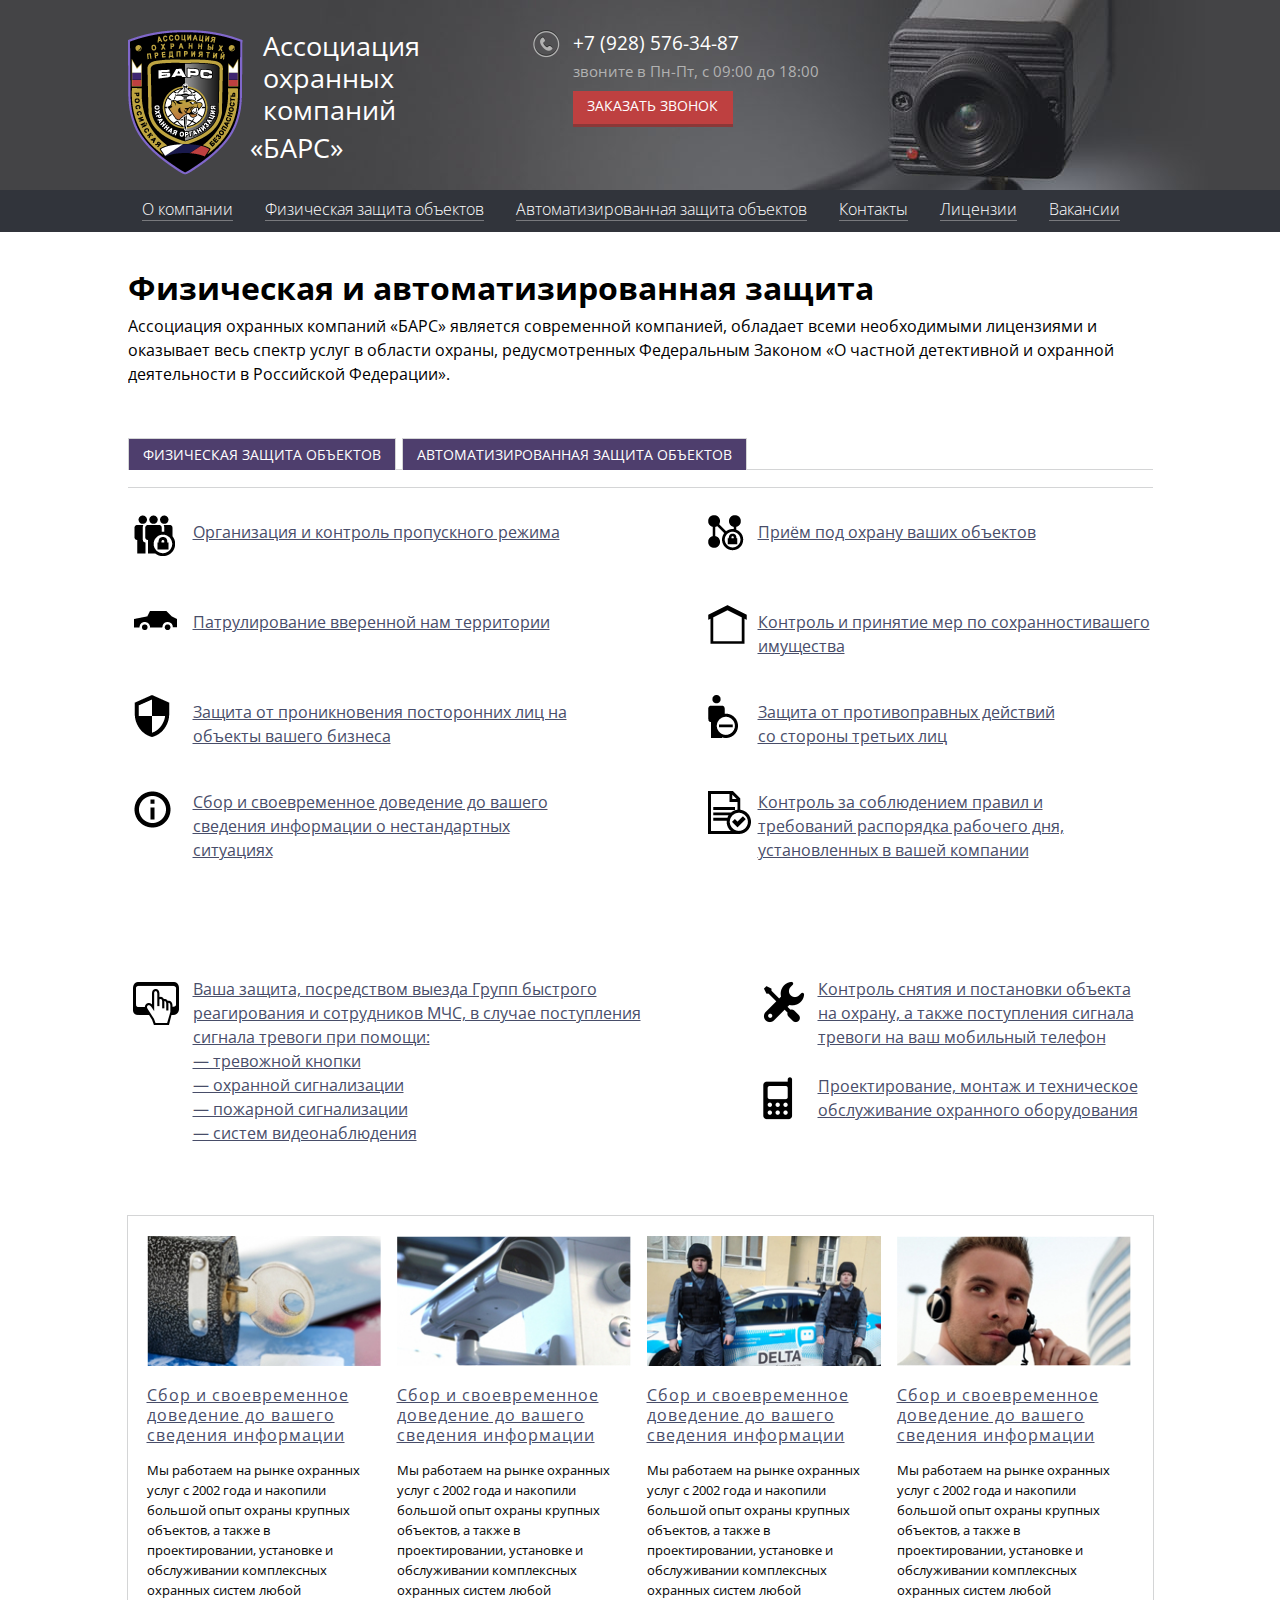
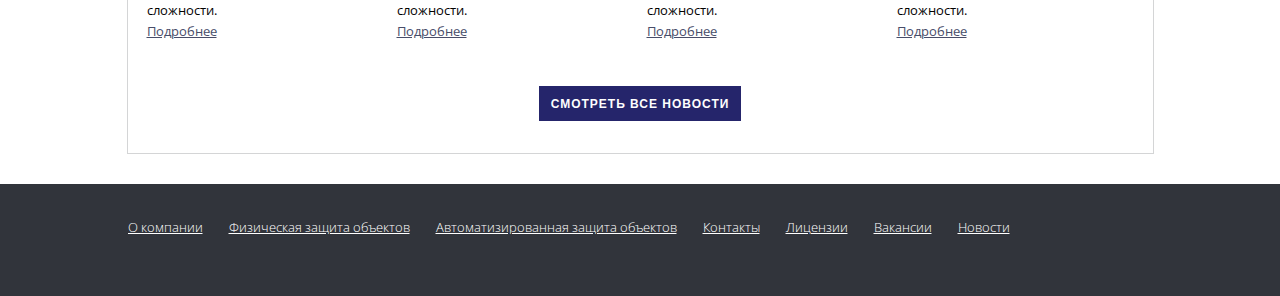
<file: index.html>
<!DOCTYPE html>
<html lang="en">
<head>
    <meta charset="UTF-8">
    <meta name="viewport" content="width=device-width, initial-scale=1.0">
    <title>Барс-Дон</title>
    <link href='https://fonts.googleapis.com/css?family=Open+Sans:400,300,600,800,700&subset=cyrillic' rel='stylesheet' type='text/css'>
    <link rel="stylesheet" href="css/normalize.css">
    <link rel="stylesheet" href="css/owl.carousel.css">
    <link rel="stylesheet" href="css/owl.theme.default.min.css">
    <link rel="stylesheet" href="css/style.css">
</head>
<body>
	<header class="header">
		<!-- CAROUSEL BEGIN -->
	    <div class="wrapper">
	        <ul class="owl-carousel owl-theme owl-loaded">
	            <li class="carousel_item slide_protection"></li>
	            <li class="carousel_item slide_video"></li>
	        </ul>
	    </div>
		<!-- CAROUSEL END -->

		<!-- CAROUSEL_WRAP BEGIN  -->
	    <div class="wrap">
	        <div class="logo">
	            <a href="http://bars-don.ru/">
	                <img src="img/logo.png" alt="">
	            </a>
	            <p>Ассоциация охранных компаний 
	                <span>«БАРС»</span>
	            </p>
	        </div>
	        <div class="h_contact">
	            <p class="phone">+7 (928) 576-34-87</p>
	            <p class="online">звоните в Пн-Пт, с 09:00 до 18:00</p>
	            <a id="go" class="open_modal call_back" href="#">Заказать звонок</a>
	        </div>
	    </div>
		<!-- CAROUSEL_WRAP END-->

		<!-- MAIN_MENU BEGIN -->
	    <div class="main_menu">
	        <div class="main_container">
	            <ul class="main_item">
	                <li><a href="index2.html">О компании</a></li>
	                <li><a href="#Физическая_защита">Физическая защита объектов</a></li>
	                <li><a href="#Автоматизированная_защита">Автоматизированная защита объектов</a></li>
	                <li><a href="#Контакты">Контакты</a></li>
	                <li><a href="#Лецензии">Лицензии</a></li>
	                <li><a href="#Вакансии">Вакансии</a></li>
	            </ul>
	        </div>
	    </div>
		<!-- MAIN_MENU END -->
    </header>

	<!-- MAIN_CONTENT BEGIN -->
	<article class="main_content">
	    <div class="main_information">
	        <div class="main_container">
	        <h1 class="content_title">Физическая и автоматизированная защита</h1>
	        <p class="content_information">Ассоциация охранных компаний «БАРС»  является современной компанией, обладает всеми необходимыми лицензиями и оказывает весь спектр услуг в области охраны, редусмотренных Федеральным Законом «О частной детективной и охранной деятельности в Российской Федерации».</p>

		<!-- TAB BEGIN -->
	    <div class="tabs">
			<!-- Here are header tabs -->
	        <ul class="tabs_navigation">
	            <li class="padding_item"><a href="#first">Физическая защита объектов</a></li>
	            <li><a href="#second">Автоматизированная защита объектов</a></li>
	        </ul>
			<!-- Here are containers with content -->
	        <div id="first">
	                <ul class="list_service">
	                    <li class="svc_1">
	                        <a href="#">Организация и контроль пропускного режима</a>
	                    </li>
	                    <li class="svc_2">
	                        <a href="#">Патрулирование вверенной нам территории</a>
	                    </li>
	                    <li class="svc_3">
	                        <a href="#">Защита от проникновения посторонних лиц на <br> объекты вашего бизнеса</a>
	                    </li>
	                    <li class="svc_4">
	                        <a href="#">Сбор и своевременное доведение до вашего <br> сведения информации о нестандартных <br> ситуациях</a>
	                    </li>
	                </ul>
	                <ul class="list_service column_2">
	                    <li class="svc_5 position_item">
	                        <a href="#">Приём под охрану ваших объектов</a>
	                    </li>
	                    <li class="svc_6 position_item">
	                        <a href="#">Контроль и принятие мер по сохранностивашего <br> имущества</a>
	                    </li>
	                    <li class="svc_7 position_item">
	                        <a href="#">Защита от противоправных действий <br> со стороны третьих лиц</a>
	                    </li>
	                    <li class="svc_8 position_item">
	                        <a href="#">Контроль за соблюдением правил и <br> требований распорядка рабочего дня, <br> установленных в вашей компании</a>
	                    </li>
	                </ul>
	        </div>
	        <div id="second">
	            <ul class="list_service">
	                <li class="svc_9">
	                    <a href="#">Ваша защита, посредством выезда Групп быстрого <br>
	                    реагирования и сотрудников МЧС, в случае поступления <br>
	                    сигнала тревоги при помощи: <br>
	                    — тревожной кнопки <br>
	                    — охранной сигнализации <br>
	                    — пожарной сигнализации <br>
	                    — систем видеонаблюдения</a>
	                </li>
	            </ul>
	            <ul class="list_service column_2">
	                <li class="svc_10 position_item_2">
	                    <a href="#">Контроль снятия и постановки объекта <br> на охрану, а также поступления сигнала <br> тревоги на ваш мобильный телефон</a>
	                </li>
	                <li class="svc_11  position_item_2">
	                    <a href="#">Проектирование, монтаж и техническое <br> обслуживание охранного оборудования</a>
	                </li>
	            </ul>
	        </div>
	    </div>
		<!-- TAB END -->
	        </div>
	    </div>

		<!-- CONTENT BEGIN -->
	    <div class="content_bottom">
	        <div class="main_container">
	            <div class="content_center">
	                <div class="content_block1">
	                    <a href="#"><img src="img/photo_1.jpg" alt="photo_1"></a>
	                    <a class="title_post" href="#">Сбор и своевременное <br> доведение до вашего <br> сведения информации</a>
	                    <p>Мы работаем на рынке охранных <br> услуг с 2002 года и накопили <br> большой опыт охраны крупных  <br>объектов, а также в <br> проектировании, установке и <br> обслуживании комплексных <br> охранных систем любой <br> сложности. <br> </p>
	                    <a class="post_info" href="#">Подробнее</a>
	                </div>
	                <div class="content_block1">
	                    <a href="#"><img src="img/photo_2.jpg" alt="photo_1"></a>
	                    <a class="title_post" href="#">Сбор и своевременное <br> доведение до вашего <br> сведения информации</a>
	                    <p>Мы работаем на рынке охранных <br> услуг с 2002 года и накопили <br> большой опыт охраны крупных  <br>объектов, а также в <br> проектировании, установке и <br> обслуживании комплексных <br> охранных систем любой <br> сложности. <br> </p>
	                    <a class="post_info" href="#">Подробнее</a>
	                </div>
	                <div class="content_block1">
	                    <a href="#"><img src="img/photo_3.jpg" alt="photo_1"></a>
	                    <a class="title_post" href="#">Сбор и своевременное <br> доведение до вашего <br> сведения информации</a>
	                    <p>Мы работаем на рынке охранных <br> услуг с 2002 года и накопили <br> большой опыт охраны крупных  <br>объектов, а также в <br> проектировании, установке и <br> обслуживании комплексных <br> охранных систем любой <br> сложности. <br> </p>
	                    <a class="post_info" href="#">Подробнее</a>
	                </div>
	                <div class="content_block1">
	                    <a href="#"><img src="img/photo_4.jpg" alt="photo_1"></a>
	                    <a class="title_post" href="#">Сбор и своевременное <br> доведение до вашего <br> сведения информации</a>
	                    <p>Мы работаем на рынке охранных <br> услуг с 2002 года и накопили <br> большой опыт охраны крупных  <br>объектов, а также в <br> проектировании, установке и <br> обслуживании комплексных <br> охранных систем любой <br> сложности. <br> </p>
	                    <a class="post_info" href="#">Подробнее</a>
	                </div>  
	            </div>
	            <div class="position_button">
	                <input class="button" type="submit" value="Смотреть все новости"></input>
	            </div>
	        </div>
	    </div>
		<!-- CONTENT END -->
	</article>

	<!-- FOOTER BEGIN -->
    <footer class="footer">
        <div class="main_container">
            <ul class="footer_item">
                <li><a href="#О_компании">О компании</a></li>
                <li><a href="#Физическая_защита">Физическая защита объектов</a></li>
                <li><a href="#Автоматизированная_защита">Автоматизированная защита объектов</a></li>
                <li><a href="#Контакты">Контакты</a></li>
                <li><a href="#Лицензии">Лицензии</a></li>
                <li><a href="#Вакансии">Вакансии</a></li>
                <li><a href="#Новости">Новости</a></li>
            </ul>
        </div>
    </footer>
	<!-- FOOTER END -->

	<!-- POPUP BEGIN -->
	<div class="popup">
		 <div id="modal_form"><!-- window itself --> 
		      <span id="modal_close"><img src="img/ex.png" alt=""></span> <!-- button close --> 
		      <h1>Заказать звонок</h1>
		      <div  class="content_form">
		      	  <div class="group clearfix">
			      	<label for="input1">Ваше имя:</label>
			      	<input id="input1" type="text" placeholder="Маша">
			      </div>
			      <div class="group clearfix">
			      	<label for="input2">Телефон:</label>
			      	<input id="input2" type="text" placeholder="">
			      </div>
			      <div class="group clearfix">
			      	<label for="massage">Сообщение:</label>
			      	<textarea r id="massage"></textarea>
			      </div>
			      <div class="group_button">
			      	<a class="form_button" href="#">Отправить</a>
			      </div>
		      </div>
		</div>
		<div id="overlay"></div><!-- background -->
	</div>
	<!-- POPUP END -->

	<!-- Script link -->
<script src="js/jquery-1.11.3.min.js"></script>
<script src="js/owl.carousel.min.js"></script>
<script src='js/index.js'></script>

</body>
</html>
</file>
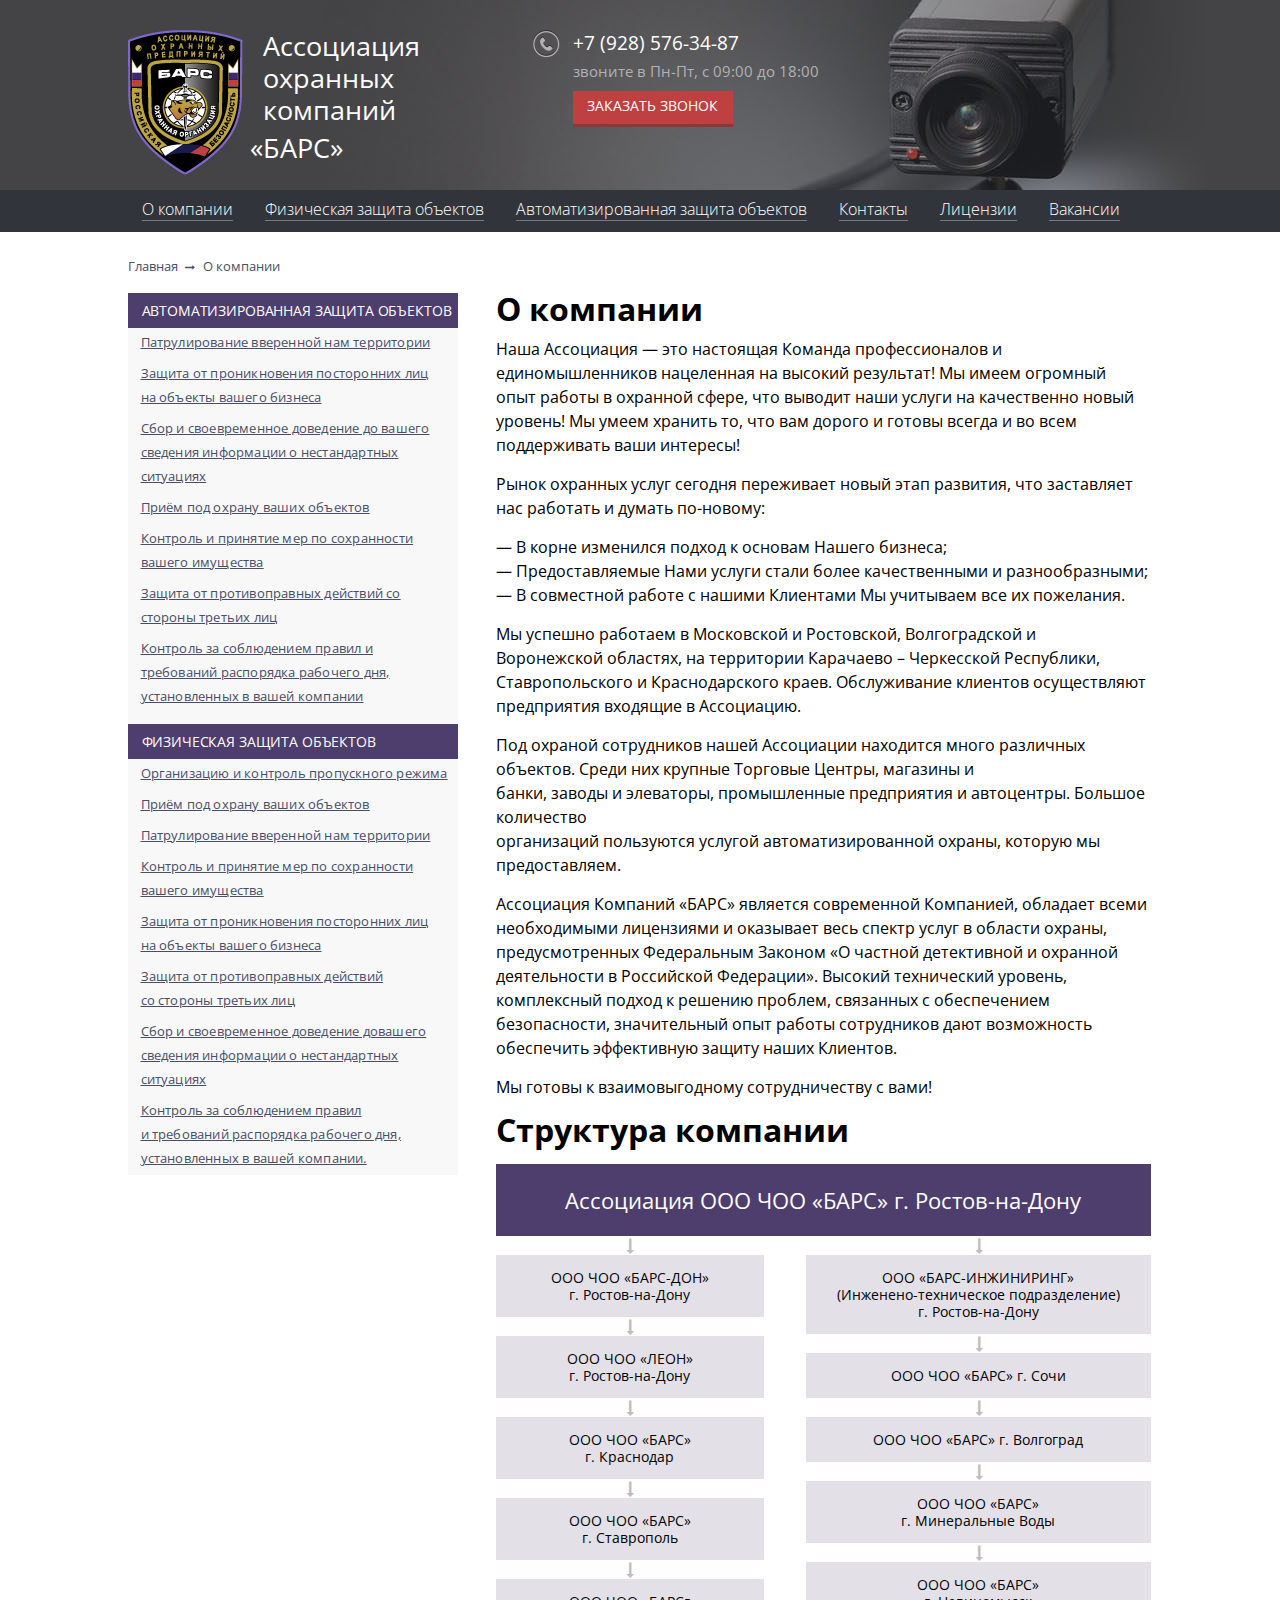
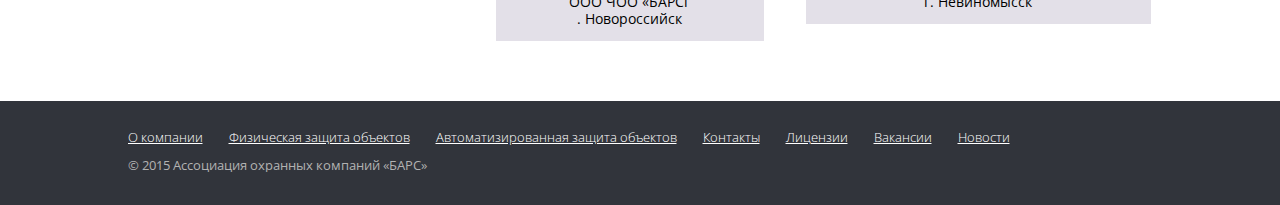
<file: index2.html>
<!DOCTYPE html>
<html lang="en">
<head>
    <meta charset="UTF-8">
    <meta name="viewport" content="width=device-width, initial-scale=1.0">
    <title>Барс-Дон</title>
	<link href='https://fonts.googleapis.com/css?family=Open+Sans:400,300,600,800,700&subset=cyrillic' rel='stylesheet' type='text/css'>
    <link rel="stylesheet" href="css/normalize.css">
    <link rel="stylesheet" href="css/owl.carousel.css">
    <link rel="stylesheet" href="css/owl.theme.default.min.css">
    <link rel="stylesheet" href="css/style2.css">
    <link rel="stylesheet" href="libs/font-awesome/css/font-awesome.min.css">
</head>
<body>

	<!--CAROUSEL BEGIN -->
	<header class="header">
		<div class="wrapper">
			<ul class="owl-carousel owl-theme owl-loaded">
				<li class="carousel_item width slide_protection"></li>
				<li class="carousel_item slide_video"></li>
			</ul>
		</div>
	<!-- CAROUSEL END -->

		<!-- CAROUSEL_WRAP BEGIN -->
	    <div class="wrap">
	        <div class="logo">
	            <a href="http://bars-don.ru/">
	                <img src="img/logo.png" alt="">
	            </a>
	            <p>Ассоциация охранных компаний 
	                <span>«БАРС»</span>
	            </p>
	        </div>
	        <div class="h_contact">
	            <p class="phone">+7 (928) 576-34-87</p>
	            <p class="online">звоните в Пн-Пт, с 09:00 до 18:00</p>
	            <a id="go" class="open_modal call_back" href="#">Заказать звонок</a>
	        </div>
	    </div>
		<!-- CAROUSEL_WRAP END -->

		<!-- MAIN_MENU BEGIN -->
	    <div class="main_menu">
	        <div class="main_container">
	            <ul class="main_item">
	                <li><a href="#О_компании">О компании</a></li>
	                <li><a href="#Физическая_защита">Физическая защита объектов</a></li>
	                <li><a href="#Автоматизированная_защита">Автоматизированная защита объектов</a></li>
	                <li><a href="#Контакты">Контакты</a></li>
	                <li><a href="#Лецензии">Лицензии</a></li>
	                <li><a href="#Вакансии">Вакансии</a></li>
	            </ul>
	        </div>
	    </div>
	</header>
	<!-- MAIN_MENU END-->
	
	<article class="main_content">
	<!-- BREADCRUMBS BEGIN -->
	<div class="breadcrumbs">
	<div class="main_container">
		<a class="toggle" href="index.html"> Главная </a> 
		<i class="fa fa-long-arrow-right"></i>
		<span>О компании</span>
	</div>
	</div>
	<!-- BREADCRUMBS END -->
		<div class="main_container">
			<!-- SIDEBAR BEGIN -->
			<aside class="sidebar">
				<div class="title_sidebar">
					<a href="#">Автоматизированная защита объектов</a>
				</div>
				<ul class="sidebar_item padding_block">
					<li><a href="#">Патрулирование вверенной нам территории</a></li>
					<li><a href="#">Защита от проникновения посторонних лиц <br> на объекты вашего бизнеса</a></li>
					<li><a href="#">Сбор и своевременное доведение до вашего <br> сведения информации о нестандартных <br>ситуациях</a></li>
					<li><a href="#">Приём под охрану ваших объектов</a></li>
					<li><a href="#">Контроль и принятие мер по сохранности <br> вашего имущества</a></li>
					<li><a href="#">Защита от противоправных действий со <br> стороны третьих лиц</a></li>
					<li><a href="#">Контроль за соблюдением правил и <br> требований распорядка рабочего дня, <br> установленных в вашей компании</a></li>
				</ul>
				<div class="title_sidebar">
					<a href="#">Физическая защита объектов</a>
				</div>
				<ul class="sidebar_item">
					<li><a href="#">Организацию и контроль пропускного режима</a></li>
					<li><a href="#">Приём под охрану ваших объектов</a></li>
					<li><a href="#">Патрулирование вверенной нам территории</a></li>
					<li><a href="#">Контроль и принятие мер по сохранности <br>вашего имущества</a></li>
					<li><a href="#">Защита от проникновения посторонних лиц <br>на объекты вашего бизнеса</a></li>
					<li><a href="#">Защита от противоправных действий <br>со стороны третьих лиц</a></li>
					<li><a href="#">Сбор и своевременное доведение довашего <br>сведения информации о нестандартных <br>ситуациях</a></li>
					<li><a href="#">Контроль за соблюдением правил <br>и требований распорядка  рабочего дня, <br>установленных в вашей компании.</a></li>
				</ul>
			</aside>
			<!-- SIDEBAR END -->

			<!-- CONTENT BEGIN -->
			<div class="right_content">
				<div class="content_company">
					<h2 class="right_content_title right_title_position1">О компании</h2>
					<p>Наша Ассоциация — это настоящая Команда профессионалов и <br> единомышленников нацеленная на высокий результат!  Мы имеем огромный <br> опыт работы в охранной сфере, что выводит наши услуги на качественно новый <br> уровень!  Мы умеем хранить то, что вам дорого и готовы всегда и во всем поддерживать ваши интересы!</p>
					<p>Рынок охранных услуг сегодня переживает новый этап развития, что заставляет <br> нас работать и думать по-новому:</p>
					<p>— В корне изменился подход к основам Нашего бизнеса;<br>
					— Предоставляемые Нами услуги стали более качественными и разнообразными;<br>
					— В совместной работе с нашими Клиентами Мы учитываем все их пожелания.</p>
					<p>Мы успешно работаем в Московской и Ростовской, Волгоградской и <br>Воронежской областях, на территории Карачаево – Черкесской Республики, <br> Ставропольского и Краснодарского краев. Обслуживание клиентов осуществляют <br> предприятия входящие в Ассоциацию.</p>
					<p>Под охраной сотрудников нашей Ассоциации находится много различных <br> объектов. Среди них крупные Торговые Центры, магазины и <br> банки, заводы и элеваторы, промышленные предприятия и автоцентры. Большое количество <br> организаций пользуются услугой автоматизированной охраны, которую мы <br> предоставляем.</p>
					<p>Ассоциация Компаний «БАРС» является современной Компанией, обладает всеми <br> необходимыми лицензиями и оказывает весь спектр услуг в области охраны, <br>
					предусмотренных Федеральным Законом «О частной детективной и охранной <br> деятельности в Российской Федерации». Высокий технический уровень, <br> комплексный подход к решению проблем, связанных с обеспечением <br> безопасности, значительный опыт работы сотрудников дают возможность <br> обеспечить эффективную защиту наших Клиентов.</p>
					<p>Мы готовы к взаимовыгодному сотрудничеству с вами!</p>
				</div>
				<!-- COLUMN_1 BEGIN -->
				<div class="content_company2">
					<h2 class="right_content_title right_title_position2">Структура компании</h1>
					<h1 class="company2_title">Ассоциация  ООО ЧОО «БАРС» г. Ростов-на-Дону</h1>
					<ul class="column_1 column_setting">
						<i class="fa fa-long-arrow-down"></i>
						<li>ООО ЧОО «БАРС-ДОН» <br> г. Ростов-на-Дону</li>
						<i class="fa fa-long-arrow-down"></i>
						<li>ООО ЧОО «ЛЕОН» <br> г. Ростов-на-Дону</li>
						<i class="fa fa-long-arrow-down"></i>
						<li>ООО ЧОО «БАРС» <br> г. Краснодар</li>
						<i class="fa fa-long-arrow-down"></i>
						<li>ООО ЧОО «БАРС» <br> г. Ставрополь</li>
						<i class="fa fa-long-arrow-down"></i>
						<li>ООО ЧОО «БАРСг <br> . Новороссийск</li>
					</ul>
				<!-- COLUMN_1 END -->

				<!-- COLUMN_2 BEGIN -->

					<ul class="column_2 column_setting">
						<i class="fa fa-long-arrow-down"></i>
						<li>ООО «БАРС-ИНЖИНИРИНГ» <br> (Инженено-техническое подразделение) <br> г. Ростов-на-Дону</li>
						<i class="fa fa-long-arrow-down"></i>
						<li>ООО ЧОО «БАРС» г. Сочи</li>
						<i class="fa fa-long-arrow-down"></i>
						<li>ООО ЧОО «БАРС» г. Волгоград</li>
						<i class="fa fa-long-arrow-down"></i>
						<li>ООО ЧОО «БАРС» <br> г. Минеральные Воды</li>
						<i class="fa fa-long-arrow-down"></i>
						<li>ООО ЧОО «БАРС» <br> г. Невиномысск</li>
					</ul>
				<!-- COLUMN_2 END -->
				</div>
			<!-- CONTENT END -->
			</div>
		</div>
	</article>

	<!-- FOOTER BEGIN -->
    <footer class="footer">
        <div class="main_container">
            <ul class="footer_item">
                <li><a href="#О_компании">О компании</a></li>
                <li><a href="#Физическая_защита">Физическая защита объектов</a></li>
                <li><a href="#Автоматизированная_защита">Автоматизированная защита объектов</a></li>
                <li><a href="#Контакты">Контакты</a></li>
                <li><a href="#Лицензии">Лицензии</a></li>
                <li><a href="#Вакансии">Вакансии</a></li>
                <li><a href="#Новости">Новости</a></li>
            </ul>
            <p class="footer_title">&copy; 2015 Ассоциация охранных компаний &laquo;БАРС&raquo;</p>
        </div>
    </footer>
	<!-- FOOTER END -->

	<!-- POPUP BEGIN -->
	<div class="popup">
		 <div id="modal_form"><!-- window itself --> 
		      <span id="modal_close"><img src="img/ex.png" alt=""></span> <!-- button close --> 
		      <h1>Заказать звонок</h1>
		      <div  class="content_form">
		      	  <div class="group clearfix">
			      	<label for="input1">Ваше имя:</label>
			      	<input id="input1" type="text" placeholder="Маша">
			      </div>
			      <div class="group clearfix">
			      	<label for="input2">Телефон:</label>
			      	<input id="input2" type="text" placeholder="">
			      </div>
			      <div class="group clearfix">
			      	<label for="massage">Сообщение:</label>
			      	<textarea r id="massage"></textarea>
			      </div>
			      <div class="group_button">
			      	<a class="form_button" href="#">Отправить</a>
			      </div>
		      </div>
		</div>
		<div id="overlay"></div><!-- background -->
	</div>
	<!-- POPUP END -->

	<!-- Script link -->
<script src="js/jquery-1.11.3.min.js"></script>
<script src="js/owl.carousel.min.js"></script>
<script src='js/index.js'></script>


</body>
</html>
</file>
<file: css/style.css>
body{
    font-family: 'Open Sans', sans-serif;
}

.wrapper{
    max-width: 1920px;
    height: 190px;
    z-index: 10;
}

.owl-theme .owl-controls {
    margin-top: -57px;
    position: relative;
}

.owl-carousel .owl-stage-outer{
    height: 190px;
}

.owl-theme .owl-dots .owl-dot.active span, .owl-theme .owl-dots .owl-dot:hover span,.owl-theme .owl-dots .owl-dot span{
    height: 20px;
    width: 20px;
}

.owl-theme .owl-dots .owl-dot span{
    margin: 5px 2px;
    background: #fff;
}

.owl-theme .owl-dots .owl-dot.active span, .owl-theme .owl-dots .owl-dot:hover span{
    background: #c7c7c7;
}

.owl-carousel.owl-theme.owl-loaded{
    height: 190px;
}

.main_container{
    max-width: 1025px;
    margin: 0 auto;
    overflow: hidden;
}

.main_menu{
    background-color: #31343b;
}

.main_item li{
    display: inline-block;
    padding-top: 11px;
    padding-bottom: 15px;
    padding-left: 14px;
    padding-right: 14px;
}

.main_item li:hover{
    background: #202227;
}

.main_item a{
    color: #fff;
    font-size: 16px;
    font-weight: 300;
    border-bottom: 1px solid #797A7E;
    text-decoration: none;
    font-weight: 300;
}

.main_container h1{
    font-size: 32px;
    color: 000;
    margin-top: 40px;
    margin-bottom: 10px;
}

.main_container.content_information{
    padding-top: 20px;
    font-size: 16px;
}

.content_title{
    font-weight: bold;
}

.content_information{
    line-height: 24px;
}

div.tabs {
margin-top: 60px;
}

div.container { 
    margin: auto; 
    width: 90%; 
    margin-bottom: 10px;
}

ul.tabs_navigation {
    list-style: none;
    margin: 0;
    padding: 0;
}

ul.tabs_navigation li {
    display: inline;
    padding-right: 2px;
}

ul.tabs_navigation li a {
    padding: 6px 14px;
    color: #fff;
    background: #4e3e6d;
    text-decoration: none;
    border: 1px solid #d4d5d6;
    border-bottom: none;
    font-size: 14px;
}

ul.tabs_navigation li a:hover{
    background: #3c3054;
}

ul.tabs_navigation li a.selected{
    background: #fff;
    color: #31343b;
}

div.tabs > div {
    padding: 5px;
    margin-top: 7px;
    border-top: 1px solid #d4d5d6;
    background: #FFF;
}

.tabs_navigation a{
    text-transform: uppercase;
}

.list_service{
    border: 0;
    margin-top: 40px;
    margin-bottom: 50px;
    float: left;
    width: 440px;
}

.list_service a{
    color: #484d69;
    display: block;
    font-size: 16px;
    padding-bottom: 20px;
    padding-left: 60px;
    padding-top: 5px;
    line-height: 24px;
}

.list_service a:hover{
    color: #8067cb;
}

.list_service li{
    min-width: 150px;
    float: left;
    white-space: nowrap; 
    vertical-align: middle;
    min-height: 90px;
}

.svc_1{
    background: url(../img/icon_1.png) no-repeat; 
    background-position: 1px 0;
}

.svc_2{
    background: url(../img/icon_2.png) no-repeat; 
    background-position: 1px 6px;
}

.svc_3{
    background: url(../img/icon_3.png) no-repeat; 
    background-position: 1px 0;
}

.svc_4{
    background: url(../img/icon_4.png) no-repeat; 
    background-position: 1px 6px;
}

.svc_5{
    background: url(../img/icon_5.png) no-repeat; 
    background-position: 135px 0;
}

.svc_6{
    background: url(../img/icon_6.png) no-repeat; 
    background-position: 135px 0;
}

.svc_7{
    background: url(../img/icon_7.png) no-repeat; 
    background-position: 135px 0;
}

.svc_8{
    background: url(../img/icon_8.png) no-repeat; 
    background-position: 135px 6px;
}

.svc_9{
    background: url(../img/icon_9.png) no-repeat; 
    background-position: 0 9px;
}

.svc_10{
    background: url(../img/icon_10.png) no-repeat; 
    background-position: 190px 9px;
}

.svc_11{
    background: url(../img/icon_11.png) no-repeat; 
    background-position: 190px 8px;
}

.svc_1:hover{
    background: url(../img/icon_1.png) no-repeat;
    background-position: 1px -100px;
}

.svc_2:hover{
    background: url(../img/icon_2.png) no-repeat;
    background-position: 1px -94px;
}

.svc_3:hover{
    background: url(../img/icon_3.png) no-repeat;
    background-position: 1px -100px;
}

.svc_4:hover{
    background: url(../img/icon_4.png) no-repeat;
    background-position: 1px -94px;
}

.svc_5:hover{
    background: url(../img/icon_5.png) no-repeat;
    background-position: 135px -100px;
}

.svc_6:hover{
    background: url(../img/icon_6.png) no-repeat;
    background-position: 135px -100px;
}

.svc_7:hover{
    background: url(../img/icon_7.png) no-repeat;
    background-position: 135px -100px;
}

.svc_8:hover{
    background: url(../img/icon_8.png) no-repeat;
    background-position: 135px -94px;
}

.svc_9:hover{
    background: url(../img/icon_9.png) no-repeat;
    background-position: 0 -290px;
}

.svc_10:hover{
    background: url(../img/icon_10.png) no-repeat;
    background-position: 190px -91px;
}

.svc_11:hover{
    background: url(../img/icon_11.png) no-repeat;
    background-position: 190px -92px;
}

.position_item{
    padding-left: 125px;
}

.position_item_2{
    padding-left: 185px;
}

.content_bottom{
    margin-bottom: 30px;
}

.content_bottom>.main_container{
    border: 1px solid #d4d5d6;
}

.content_block1{
    width: 236px;
    line-height: 20px;
    padding-left: 14px;
    float: left;
}

.content_block1:first-child{
    padding:0;
}

.title_post{
    display: block;
    letter-spacing: 1px;
    font-size: 16px;
}

.content_block1 p{
    color: #020202;
    font-size: 13px;
}

.post_info{
    color: #484d69;
    font-size: 13px;
}

.title_post,.post_info{
    padding: 15px 0;
    color: #484d69;
}

.post_info:hover,.title_post:hover{
    color: #8067CB;
}

.content_block1 img{
    width: 234px; 
    height: 130px;
}

.button{
    height: 35px;
    width: 202px;
    background: #25256b;
    border: 0px none;
    font-size: 12px;
    color: #fefefe;
    text-transform: uppercase;
    font-weight: bold;
    cursor: pointer;
    letter-spacing: 1px;
    margin-top: 45px;
    margin-bottom: 32px;
}

.button:hover{
    background: #1a1a4c;
}

.position_button{
    text-align: center;
}

.content_center{
    margin-left: 16px;
    margin: 20px 19px 0px 19px;
}

.footer{
    background-color: #31343b;
    padding-bottom: 62px;
    padding-top: 34px; 
}

.footer_item li{
    display: inline-block;
    margin-right: 22px;
    font-weight: 300;
}

.footer_item a{
    color: #fff;
    font-weight: lighter;
    font-size: 13px;
}

.footer_item a:hover{
    color: #a2a2a2;
}

.wrap{
    width: 1025px;
    height: 145px;
    margin: 0px auto;
    position: absolute;
    top: 0;
    z-index: 1;
    text-align: center;
    left: 50%;
    margin-left: -512.5px;
}

.logo a{
    display: inline-block;
    float: left;
    margin-top: 30px;
}

.logo p{
    float: left;
    text-align: left;
    font-size: 27px;
    color: #fff;
    line-height: 32px;
    margin-top: 30px;
    margin-left: 20px;
    width: 180px;
}

.logo span{
    margin: 18px 0 0 -13px;
    line-height: 8px;
    display: block;
}

.open_modal{
    width: 160px;
    height:33px;
    background: #be4040;
    color: #fefefe;
    font-size: 14px;
    display: block;
    border-bottom: 3px solid #8b3838;
    line-height: 30px;
    text-decoration: none;
    text-transform: uppercase;
}

.open_modal:hover{
    background: #a73838;
}

.h_contact{
    float: left;
    margin-left: 130px;
}

.phone{
    background: url(../img/phone.png) no-repeat 0 0;
    color: #fff;
    font-size: 19px;
    padding-bottom: 8px;
    margin-top: 30px;
    line-height: 26px;
    position: relative;
    left: -40px;
}

.online{
    color: #b2b2b2;
    font-size: 15px;
    margin-bottom: 12px;
}

.owl-dots{
    position: relative;
    left: -46px;
}

.slide_protection{
background: url("../img/slide_1.jpg") no-repeat scroll center 0px;
position: absolute;
display: block;
height: 190px;
width: 100%;
}

.slide_video{
background: url("../img/slide_2.jpg") no-repeat scroll center 0px;
position: absolute;
display: block;
height: 190px;
width: 100%;
}

.owl-carousel.owl-theme.owl-loaded{
    height: 190px;
    margin: 0 auto;
}

#modal_form {
    width: 460px; 
    height: 320px; 
    background: #fff;
    position: fixed;
    top: 45%; 
    left: 50%; 
    margin-top: -150px;
    margin-left: -150px; 
    display: none; 
    opacity: 0; 
    z-index: 20; 
}
#modal_form h1 {
    font-size: 24px;
    color: #000;
    font-weight: bold;
    text-align: center;
    margin-bottom: 25px;
    margin-top: 32px;
}

.group{
    margin-bottom: 12px;
    width: 100%;
}

#modal_form input, #modal_form textarea, #modal_form label{
    display: inline-block;
    box-sizing: border-box;
}

#modal_form label{
    float: left;
    font-size: 16px;
    color: #000;
    margin-left: 25px;
}
#modal_form input, #modal_form textarea{
    margin-left: 10px;
    width: 274px;
    float: right;
    resize: none;
    border: 1px solid #d4d5d6;
    font-size: 16px;
    text-indent: 8px;
}

#modal_form textarea{
    height: 85px;
    width: 274px;
}
.content_form{
    width: 410px;
}

#modal_form #modal_close {
    width: 21px;
    height: 21px;
    position: absolute;
    top: 10px;
    right: 10px;
    cursor: pointer;
    display: block;
}

#overlay {
    z-index:3;
    position:fixed; 
    background-color:#000; 
    opacity:0.8; 
    -moz-opacity:0.8;
    filter:alpha(opacity=80);
    width:100%; 
    height:100%; 
    top:0; 
    left:0;
    cursor:pointer;
    display:none; 
}
.clearfix{
    content: "";
    display: table;
    clear: both;
}

.group_button{
    width: 405px;
    margin-left: 136px;
}
.form_button{
    width: 112px;
    height: 32px;
    background: #BE4040;
    color: #FEFEFE;
    font-size: 14px;
    display: block;
    border-bottom: 3px solid #8B3838;
    line-height: 30px;
    text-decoration: none;
    text-transform: uppercase;
    text-align: center;
}
.form_button:hover{
    background: #A73838
}
</file>
<file: css/style2.css>
body{
    font-family: 'Open Sans', sans-serif;
}

.wrapper{
    max-width: 1920px;
    height: 190px;
    z-index: 10;
}

.owl-theme .owl-controls {
    margin-top: -57px;
    position: relative;
}

.owl-carousel .owl-stage-outer{
    height: 190px;
}

.owl-theme .owl-dots .owl-dot.active span, .owl-theme .owl-dots .owl-dot:hover span,.owl-theme .owl-dots .owl-dot span{
    height: 20px;
    width: 20px;
}

.owl-theme .owl-dots .owl-dot span{
    margin: 5px 2px;
    background: #fff;
}

.owl-theme .owl-dots .owl-dot.active span, .owl-theme .owl-dots .owl-dot:hover span{
    background: #c7c7c7;
}

.owl-carousel.owl-theme.owl-loaded{
    height: 190px;
}

.main_container{
    max-width: 1025px;
    margin: 0 auto;
    overflow: hidden;
}

.main_menu{
    background-color: #31343b;
}

.main_item li{
    display: inline-block;
    padding-top: 11px;
    padding-bottom: 15px;
    padding-left: 14px;
    padding-right: 14px;
}

.main_item li:hover{
    background: #202227;
}

.main_item a{
    color: #fff;
    font-size: 16px;
    font-weight: 300;
    border-bottom: 1px solid #797A7E;
    text-decoration: none;
    font-weight: 300;
}

.main_container.content_information{
    padding-top: 20px;
    font-size: 16px;
}

.content_title{
    font-weight: bold;
}

.content_information{
    line-height: 24px;
}

.footer{
    background-color: #31343b;
    padding-bottom: 33px;
    padding-top: 27px; 
}

.footer_item li{
    display: inline-block;
    margin-right: 22px;
    font-weight: 300;
}

.footer_item a{
    color: #fff;
    font-weight: lighter;
    font-size: 13px;
}

.footer_item a:hover{
    color: #a2a2a2;
}

.wrap{
    width: 1025px;
    height: 145px;
    margin: 0px auto;
    position: absolute;
    top: 0;
    z-index: 1;
    text-align: center;
    left: 50%;
    margin-left: -512.5px;
}

.logo a{
    display: inline-block;
    float: left;
    margin-top: 30px;
}

.logo p{
    float: left;
    text-align: left;
    font-size: 27px;
    color: #fff;
    line-height: 32px;
    margin-top: 30px;
    margin-left: 20px;
    width: 180px;
}

.logo span{
    margin: 18px 0 0 -13px;
    line-height: 8px;
    display: block;
}

.open_modal{
    width: 160px;
    height:33px;
    background: #be4040;
    color: #fefefe;
    font-size: 14px;
    display: block;
    border-bottom: 3px solid #8b3838;
    line-height: 30px;
    text-decoration: none;
    text-transform: uppercase;
}

.open_modal:hover{
    background: #a73838;
}

.h_contact{
    float: left;
    margin-left: 130px;
}

.phone{
    background: url(../img/phone.png) no-repeat 0 0;
    color: #fff;
    font-size: 19px;
    padding-bottom: 8px;
    margin-top: 30px;
    line-height: 26px;
    position: relative;
    left: -40px;
}

.online{
    color: #b2b2b2;
    font-size: 15px;
    margin-bottom: 12px;
}

.owl-dots{
    position: relative;
    left: -46px;
}

.title_sidebar{
    background: #4e3e6d;
    line-height: 35px;
    padding-left: 14px;
    text-align: left;
}

.title_sidebar a{
    color: #fff;
    font-size: 14px;
    letter-spacing: -0.15px;
    text-transform: uppercase;
    text-decoration: none;
    text-align: center;
}

.sidebar{
    background: #f8f8f8;
    float: left;
    margin-right: 38px;
    width: 330px;
}

.sidebar_item a{
    font-size: 13px;
    color: #484d69;
    color: #484d69;
    display: block;
    letter-spacing: 0.2px;
    line-height: 24px;
    padding: 2px 0 5px 13px;
}

.sidebar_item li:hover{
    background: #e4e1eb;
}

.padding_block{
    margin-bottom: 11px;
}

.right_content{
    float: left;
    width: 655px;
}

.right_content_title{
    color: #000;
    font-size: 32px;
    font-weight: bold;
}

.right_title_position1{
    margin-bottom: 12px;
}

.right_title_position2{
    margin-bottom: 18px;
    margin-top: 10px;
}

.right_content p{
    font-size: 16px;
    line-height: 24px;
    margin-bottom: 15px;
}

.toggle{
    font-size: 13px;
    color: #484d69;
    margin-bottom: 20px;
    text-decoration: none;
    border-bottom: 1px solid #484d69;
}

.breadcrumbs{
    margin-top: 25px;
    margin-bottom: 20px;
}

.breadcrumbs span{
    font-size: 13px;
    color: #484d69;
}

.fa-long-arrow-right{
    margin: 0 4px;
}

.fa{
    font-size: 2px;
    color: #484d69;
}

.fa.fa-long-arrow-right{
    font-size: 10px;
}

.company2_title{
    background: #4e3e6d;
    color: #fff;
    font-size: 22px;
    width: 655px;
    text-align: center;
    padding: 25px 0;
}

.column_1{
    margin-bottom: 60px;
    width: 268px;
    float: left;
}

.column_2{
    width: 345px;
    float: right;
}

.column_setting li{
    color: #000;
    background: #e3e0e8;
    text-align: center;
    padding:14px 0;
    font-size: 14px;
    line-height: 17px;
}

.fa.fa-long-arrow-down{
    display: block;
    text-align: center;
    color: #bdbdbd;
    padding: 3px 0 0 2px;
}

.slide_protection{
background: url("../img/slide_1.jpg") no-repeat scroll center 0px;
position: absolute;
display: block;
height: 190px;
width: 100%;
}

.slide_video{
background: url("../img/slide_2.jpg") no-repeat scroll center 0px;
position: absolute;
display: block;
height: 190px;
width: 100%;
}

.owl-carousel.owl-theme.owl-loaded{
    height: 190px;
    margin: 0 auto;
}

#modal_form {
    width: 460px; 
    height: 320px; 
    background: #fff;
    position: fixed;
    top: 45%; 
    left: 50%; 
    margin-top: -150px;
    margin-left: -150px; 
    display: none; 
    opacity: 0; 
    z-index: 20; 
}
#modal_form h1 {
    font-size: 24px;
    color: #000;
    font-weight: bold;
    text-align: center;
    margin-bottom: 25px;
    margin-top: 32px;
}

.group{
    margin-bottom: 12px;
    width: 100%;
}

#modal_form input, #modal_form textarea, #modal_form label{
    display: inline-block;
    box-sizing: border-box;
}

#modal_form label{
    float: left;
    font-size: 16px;
    color: #000;
    margin-left: 25px;
}
#modal_form input, #modal_form textarea{
    margin-left: 10px;
    width: 274px;
    float: right;
    resize: none;
    border: 1px solid #d4d5d6;
    font-size: 16px;
    text-indent: 8px;
}

#modal_form textarea{
    height: 85px;
    width: 274px;
}
.content_form{
    width: 410px;
}

#modal_form #modal_close {
    width: 21px;
    height: 21px;
    position: absolute;
    top: 10px;
    right: 10px;
    cursor: pointer;
    display: block;
}

#overlay {
    z-index:3;
    position:fixed; 
    background-color:#000; 
    opacity:0.8; 
    -moz-opacity:0.8;
    filter:alpha(opacity=80);
    width:100%; 
    height:100%; 
    top:0; 
    left:0;
    cursor:pointer;
    display:none; 
}
.clearfix{
    content: "";
    display: table;
    clear: both;
}

.group_button{
    width: 405px;
    margin-left: 136px;
}

.form_button{
    width: 112px;
    height: 32px;
    background: #BE4040;
    color: #FEFEFE;
    font-size: 14px;
    display: block;
    border-bottom: 3px solid #8B3838;
    line-height: 30px;
    text-decoration: none;
    text-transform: uppercase;
    text-align: center;
}

.form_button:hover{
    background: #A73838
}

.footer_title{
    display: block;
    font-size: 13px;
    color: #b2b2b2;
    margin-top: 15px;
}
</file>
